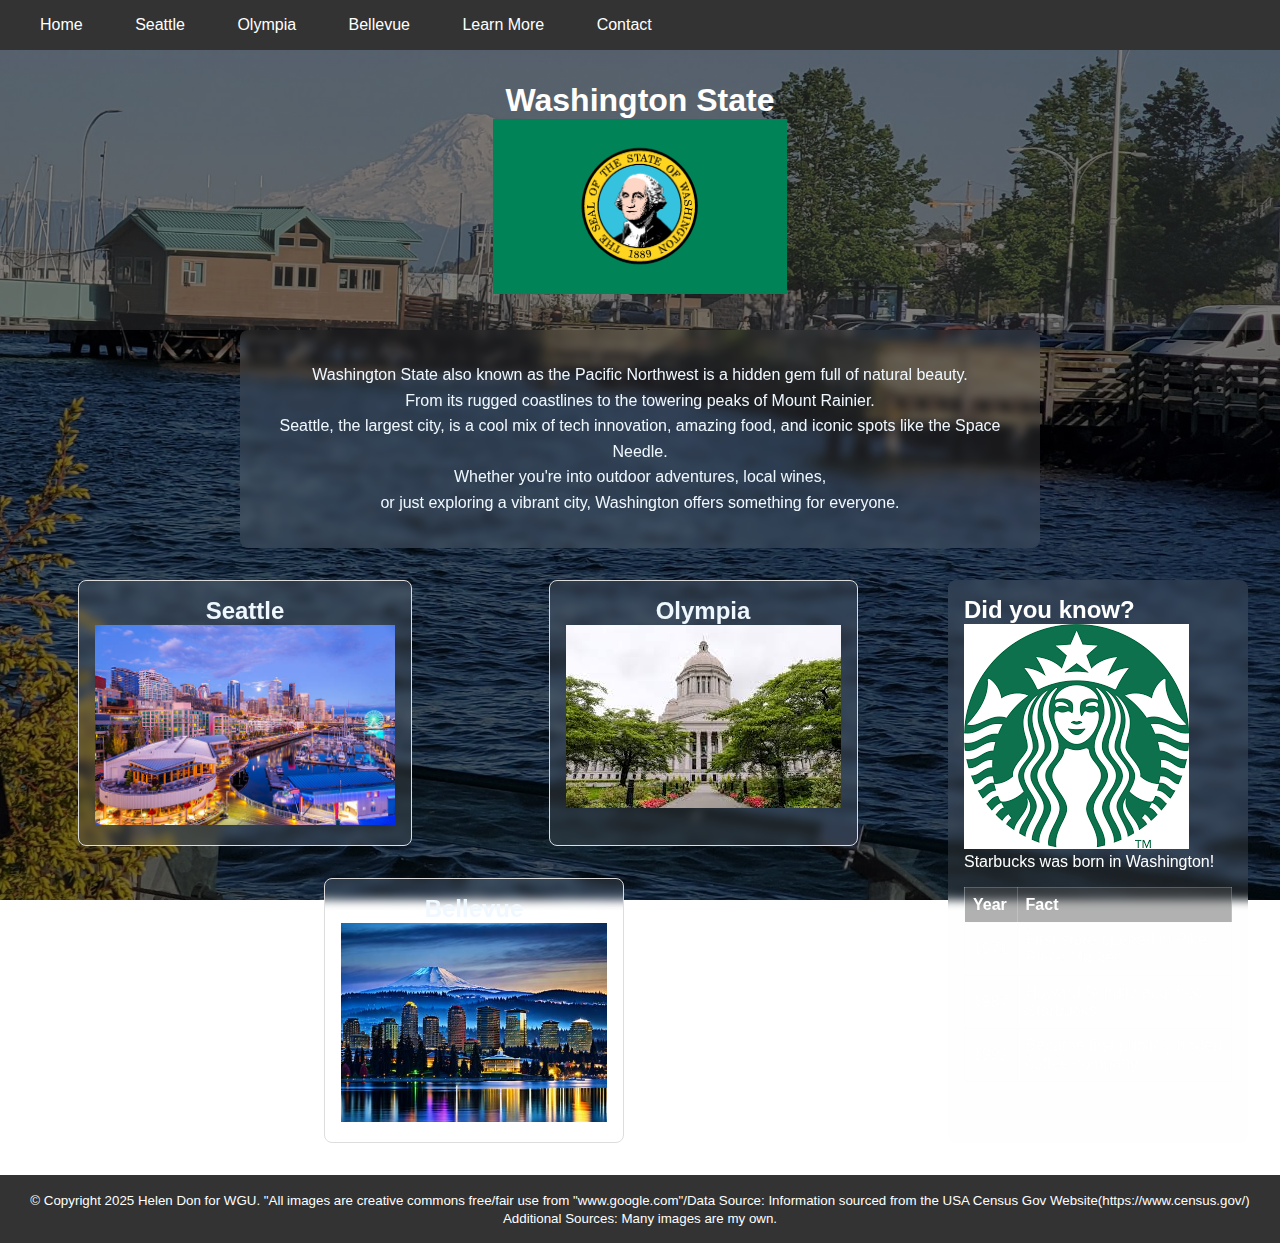
<file: index.html>
<!DOCTYPE html>
<html lang="en">
<head>
    <meta charset="UTF-8">
    <meta name="viewport" content="width=device-width, initial-scale=1.0">
    <title>Washington State</title>
    <link rel="stylesheet" href="style.css">
</head>

<body>
    <nav class="topnav">
        <a class="active" href="#home">Home</a>
        <a href="Public/Seattle.html">Seattle</a>
        <a href="Public/Olympia.html">Olympia</a>
        <a href="Public/Bellevue.html">Bellevue</a>
        <a href="Public/Learn More.html">Learn More</a>
        <a href="Form/form.html">Contact</a>
    </nav>

    <header>
        
        <h1>Washington State</h1>
        <a href="https://wa.gov/" target="_blank">
            <img src="washington-flag-medium.png" height="175" alt="wa state flag">    
        </a>
    </header>

    <div class="description">
        <p>Washington State also known as the Pacific Northwest is a hidden gem full of natural beauty.
            <br>
            From its rugged coastlines to the towering peaks of Mount Rainier.
            <br>
            Seattle, the largest city, is a cool mix of tech innovation,
            amazing food, and iconic spots like the Space Needle.
            <br>
            Whether you're into outdoor adventures, local wines,
            <br>
            or just exploring a vibrant city, Washington offers something for everyone.</p>
    </div>

    <main>
        <section class="content-grid">
            <div class="city-card">
                <h2>Seattle</h2>
                <a href="Public/Seattle.html">
                    <img src="seattleformainpage.jpg" width="300px"  alt="image of Seattle">
                </a>
            </div>
            <div class="city-card">
                <h2>Olympia</h2>
                <a href="Public/Olympia.html">
                    <img src="olympiaformainpage.jpg" height="200px" alt="image of Olympia">
                </a>
            </div>
            <div class="city-card">
                <h2>Bellevue</h2>
                <a href="Public/Bellevue.html">
                    <img src="bellevueformainpage.jpg" width="400px" alt="image of Bellevue">
                </a>
            </div>
        </section>

        <aside>
            <h2>Did you know?</h2>
            <a href="https://www.starbucks.com/" target="_blank">
                <img src="Starbucks.png" alt="starbucks logo">
            </a>
            <p>Starbucks was born in Washington!</p>
            <table class="starbucks-facts">
                <tr>
                    <th>Year</th>
                    <th>Fact</th>
                </tr>
                <tr>
                    <td>1971</td>
                    <td>First store opened in Pike Place Market</td>
                </tr>
                <tr>
                    <td>1987</td>
                    <td>Howard Schultz acquired Starbucks</td>
                </tr>
                <tr>
                    <td>1992</td>
                    <td>Became first publicly traded coffee company</td>
                </tr>
            </table>
        </aside>
    </main>

    <footer>
        <small>&copy; Copyright 2025 Helen Don for WGU. "All images are creative commons free/fair use from "www.google.com"/Data Source: Information sourced from the USA Census Gov Website(https://www.census.gov/) Additional Sources: Many images are my own.</small>
    </footer>
</body>
</html>
</file>
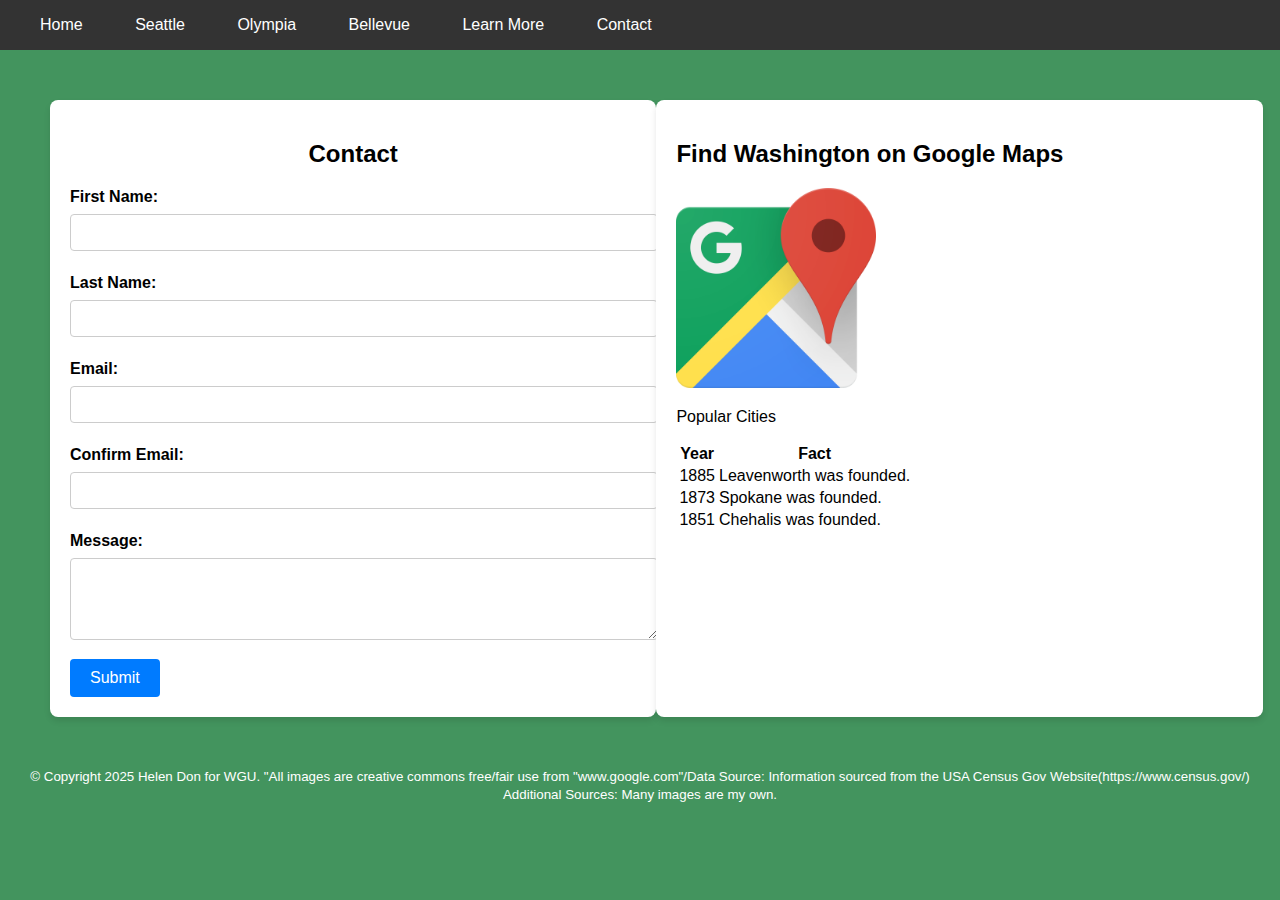
<file: Form/form.html>
<!DOCTYPE html>
<html lang="en">
<head>
    <meta charset="UTF-8">
    <meta name="viewport" content="width=device-width, initial-scale=1.0">
    <title>Contact Form</title>
 
  
    <nav class="topnav">
        <a class="active" href="../index.html">Home</a>
        <a href="../Public/Seattle.html">Seattle</a>
        <a href="../Public/Olympia.html">Olympia</a>
        <a href="../Public/Bellevue.html">Bellevue</a>
        <a href="../Public/Learn More.html">Learn More</a>
        <a href="../Form/form.html">Contact</a>
    </nav>
</head>

<body>
  <section class="container">
    <div class="contact-form">
      <header>
        <h2>Contact</h2>
      </header>
      <form id="contactForm" action="#" method="POST" onsubmit="return validateForm()">
        <label for="first-name">First Name:</label>
        <input type="text" id="first-name" name="first-name" required>

        <label for="last-name">Last Name:</label>
        <input type="text" id="last-name" name="last-name" required>

        <label for="email">Email:</label>
        <input type="email" id="email" name="email" required>

        <label for="confirm-email">Confirm Email:</label>
        <input type="email" id="confirm-email" name="confirm-email" required>

        <label for="message">Message:</label>
        <textarea id="message" name="message" rows="4" required></textarea>

        <button type="submit">Submit</button>
      </form>
    </div>

    <aside>
      <h2>Find Washington on Google Maps</h2>
      <a href="https://www.google.com/maps/@46.9991424,-122.8242944,13z?entry=ttu&g_ep=EgoyMDI1MDEwMS4wIKXMDSoASAFQAw%3D%3D" target="_blank">
        <img src="Google_Maps_icon_(2015-2020).png" width="200px" alt="Google Maps logo for Washington state">
      </a>
      <p>Popular Cities</p>
      <table class="city-facts">
        <tr>
          <th>Year</th>
          <th>Fact</th>
        </tr>
        <tr>
          <td>1885</td>
          <td>Leavenworth was founded.</td>
        </tr>
        <tr>
          <td>1873</td>
          <td>Spokane was founded.</td>
        </tr>
        <tr>
          <td>1851</td>
          <td>Chehalis was founded.</td>
        </tr>
      </table>
    </aside>
  </section>


    </head>
    <body>
    
    

  <footer style="text-align: center;">
    <small style="color: white;">&copy; Copyright 2025 Helen Don for WGU. "All images are creative commons free/fair use from "www.google.com"/Data Source: Information sourced from the USA Census Gov Website(https://www.census.gov/) Additional Sources: Many images are my own.</small>
  </footer>

  <script src="script.js"></script>
</body>
</html>

<style>
.topnav {
    background-color: #333;
    padding: 1rem;
    width: 100%;
}

.topnav a {
    color: white;
    text-decoration: none;
    padding: 0.5rem 1rem;
    margin: 0 0.5rem;
}

.topnav a:hover {
    background-color: #ddd;
    color: black;
}


/* General Styles */
body {
  font-family: Arial, sans-serif;
  margin: 0;
  padding: 0;
  background-color: #43945e;
}


/* Layout Styles */
.container {
  display: flex;
  justify-content: space-between;
  margin: 50px;
}

.contact-form {
  flex: 0 0 48%; /* Form takes up 48% of the space */
  padding: 20px;
  background-color: #fff;
  border-radius: 8px;
  box-shadow: 0 4px 6px rgba(0, 0, 0, 0.1);
}

.contact-form h2 {
  text-align: center;
  margin-bottom: 20px;
}

aside {
  flex: 0 0 48%; /* Aside takes up 48% of the space */
  padding: 20px;
  background-color: #fff;
  border-radius: 8px;
  box-shadow: 0 4px 6px rgba(0, 0, 0, 0.1);
}

label {
  display: block;
  margin: 8px 0;
  font-weight: bold;
}

input, textarea {
  width: 100%;
  padding: 10px;
  margin-bottom: 15px;
  border-radius: 4px;
  border: 1px solid #ccc;
}

textarea {
  resize: vertical;
}

button {
  padding: 10px 20px;
  background-color: #007bff;
  color: white;
  border: none;
  border-radius: 4px;
  cursor: pointer;
  font-size: 16px;
}

button:hover {
  background-color: #0056b3;

}


/* Media Queries for Small Screens */
@media screen and (max-width: 768px) {
  .container {
    flex-direction: column;
    align-items: center;
  }

  .contact-form,
  aside {
    flex: 0 0 80%; /* On smaller screens, form and aside take up 80% of the width */
    margin-bottom: 20px;
  }
}
</style>
</file>
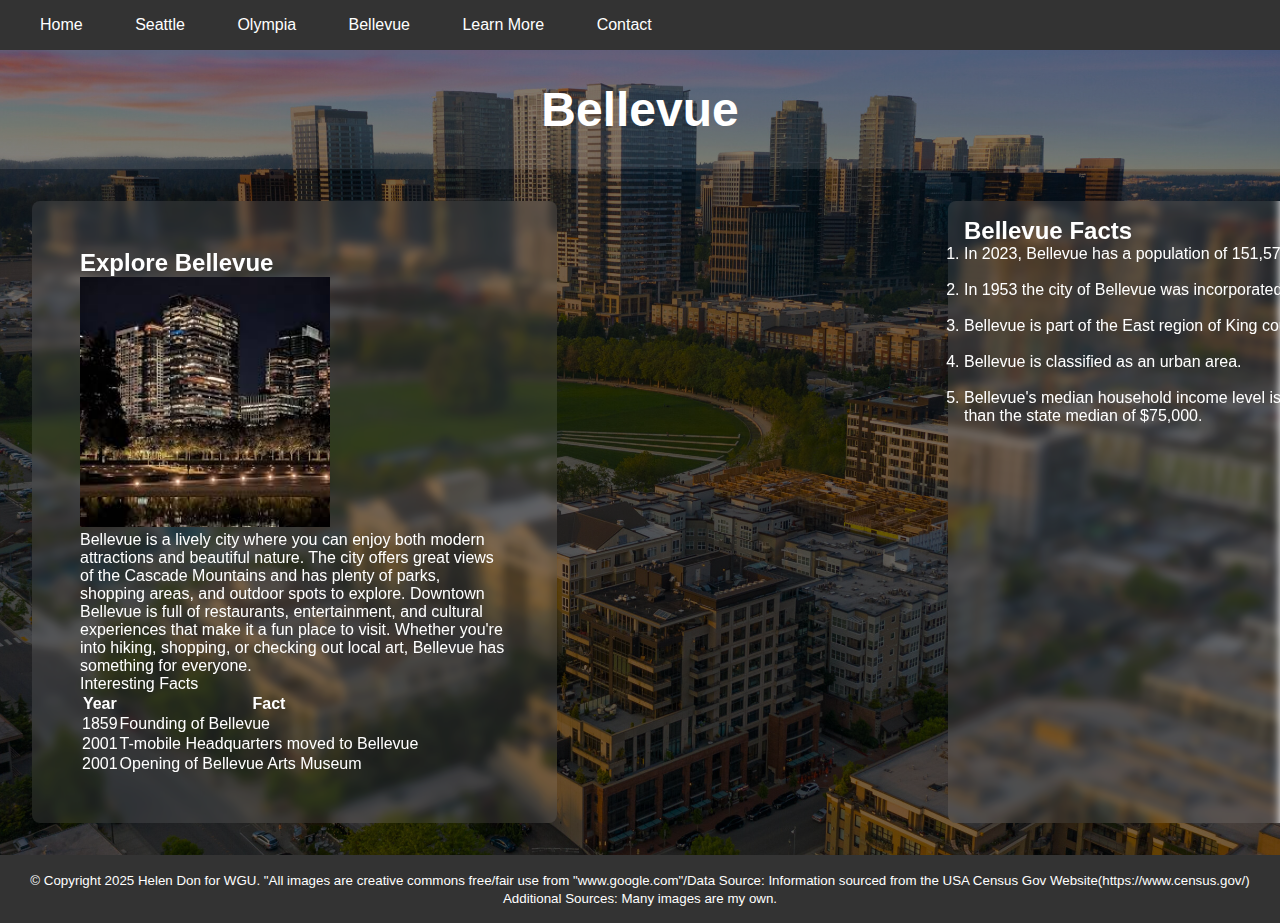
<file: Public/Bellevue.html>
<!DOCTYPE html>
<html lang="en">
<head>

  <meta charset="UTF-8">
  <meta name="viewport" content="width=device-width, initial-scale=1.0">
  <title>Bellevue</title>

  <link rel="stylesheet" href="../style.css">

  <nav class="topnav">
    <a class="active" href="../index.html">Home</a>
    <a href="../Public/Seattle.html">Seattle</a>
    <a href="../Public/Olympia.html">Olympia</a>
    <a href="../Public/Bellevue.html">Bellevue</a>
    <a href="../Public/Learn More.html">Learn More</a>
    <a href="../Form/form.html">Contact</a>
</nav>

</head>

<body class="BellevueBody">

<header>
<h1 id="BellevueH1"> Bellevue</h1>
</header>

<main>

<section class="BellevueSection">
  <h2>Explore Bellevue</h2>
  <a href="https://bellevuewa.gov/" target="_blank">
      <img src="bellevueaside.jpg"  width="250px" alt="Bellevue image">
  </a>

  <p>Bellevue is a lively city where you can enjoy both modern attractions and beautiful nature. The city offers great views of the Cascade Mountains and has plenty of parks, shopping areas, and outdoor spots to explore. Downtown Bellevue is full of restaurants, entertainment, and cultural experiences that make it a fun place to visit. Whether you're into hiking, shopping, or checking out local art, Bellevue has something for everyone.</p>
  <p>Interesting Facts</p>
  <table class="Bellevue-facts">
      <tr>
          <th>Year</th>
          <th>Fact</th>
      </tr>
      <tr>
          <td>1859</td>
          <td>Founding of Bellevue</td>
      </tr>
      <tr>
          <td>2001</td>
          <td>T-mobile Headquarters moved to Bellevue</td>
      </tr>
      <tr>
          <td>2001</td>
          <td>Opening of Bellevue Arts Museum</td>
      </tr>
  </table>
</section>

<aside id="BellevueSectionID" >

   
<h2>Bellevue Facts</h2>

  <ol>
    <li><span>In 2023, Bellevue has a population of 151,574 people.</span></li>
    <br>
    <li><span>In 1953 the city of Bellevue was incorporated.</span></li>
    <br>
    <li><span>Bellevue is part of the East region of King county of Washington State.</span></li>
    <br>
    <li><span>Bellevue is classified as an urban area.</span></li>
    <br>
    <li><span>Bellevue's median household income level is $121,000 which is higher than the state median of $75,000.</span></li>
  </ol>
</aside>

</main> 

  <style>

    
     
    aside {
        float: left;
        padding: 4rem;
        background-color: rgba(245, 245, 245, 0.1);
        border-radius: 11px;
        backdrop-filter: blur(5px);
    }      
  </style>

  <footer style="text-align: center;">
    <small style="color: white;">&copy; Copyright 2025 Helen Don for WGU. "All images are creative commons free/fair use from "www.google.com"/Data Source: Information sourced from the USA Census Gov Website(https://www.census.gov/) Additional Sources: Many images are my own.</google></small>

</footer>
  
</body>
</html>
</file>
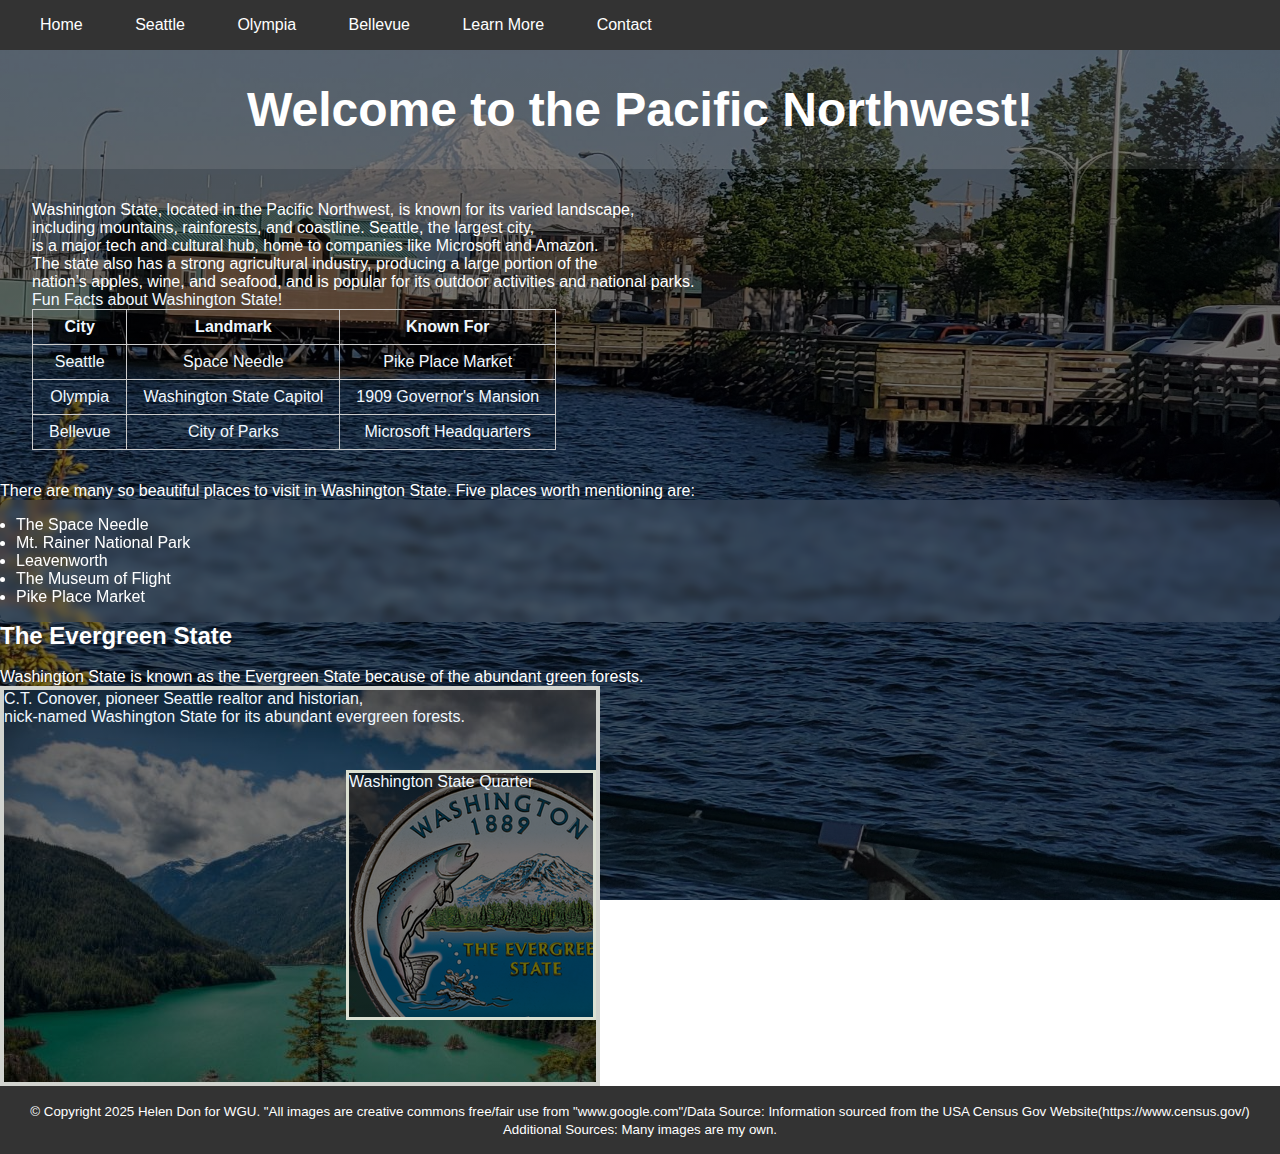
<file: Public/Learn More.html>
<!DOCTYPE html>
  <html lang="en">
  <head>


    <meta charset="UTF-8">
    <meta name="viewport" content="width=device-width, initial-scale=1.0">
    
    <title>Learn More</title>

    <link rel="stylesheet" href="../style.css">


    <nav class="topnav">
      <a class="active" href="../index.html">Home</a>
      <a href="../Public/Seattle.html">Seattle</a>
      <a href="../Public/Olympia.html">Olympia</a>
      <a href="../Public/Bellevue.html">Bellevue</a>
      <a href="../Public/Learn More.html">Learn More</a>
      <a href="../Form/form.html">Contact</a>
  </nav>

  </head>

  <body>

        <header>
            <h1>Welcome to the Pacific Northwest!</h1>
        </header>
    
    <main>
    
    <section>
      
      
          <p>
                  Washington State, located in the Pacific Northwest, is known for its varied landscape, 
                  <br>including mountains, rainforests, and coastline. Seattle, the largest city, 
                  <br>is a major tech and cultural hub, home to companies like Microsoft and Amazon. 
                  <br>The state also has a strong agricultural industry, producing a large portion of the 
                  <br>nation’s apples, wine, and seafood, and is popular for its outdoor activities and national parks.
          </p>

          <div class="absolute-note">Fun Facts about Washington State!</div>

          <div class="center-div">
          <table id="table">
              <tr>
                  <th>City</th>
                  <th>Landmark</th>
                  <th>Known For</th>
              </tr>
              <tr>
                  <td>Seattle</td>
                  <td>Space Needle</td>
                  <td>Pike Place Market</td>
              </tr>
              <tr>
                  <td>Olympia</td>
                  <td>Washington State Capitol</td>
                  <td>1909 Governor's Mansion</td>
              </tr>
              <tr>
                  <td>Bellevue</td>
                  <td>City of Parks</td>
                  <td>Microsoft Headquarters</td>
              </tr>
          </table>
     
         </div>     
        </main>

          <p>    
              There are many so beautiful places to visit in Washington State.
                        Five places worth mentioning are:

            </p> 
            
                <aside>

                <ul>
                      <li>The Space Needle</li>
                      <li>Mt. Rainer National Park</li>
                      <li>Leavenworth</li>  
                      <li>The Museum of Flight</li>
                      <li>Pike Place Market</li>   
                </ul>
            </aside>
          
        </section>

        <h2>The Evergreen State</h2>
        <br>
        <p>Washington State is known as the Evergreen State because of the abundant green forests.</p>
        
        <div class="relative">C.T. Conover, pioneer Seattle realtor and historian,
          <br> nick-named Washington State for its abundant evergreen forests.
          <div class="absolute"> Washington State Quarter</div>
        </div>
  <style>

    
    
          aside {
               float:left; 
              }
          
          img {
            display: block;
            margin-left: auto;
          
          }
          
          li span {
          position: relative;
          right: auto-40px;
          }
          
          h1 {
            text-align: center;
            font-size: 3em;
          }
    
          h2  {
              text-align: left;
        
          }
    
          .center.div  {
              display: flex;
              justify-content: center;
              align-items: center;
              height: 100vh
          }
          
          table  {
    
              border: 1px solid black;
              border-collapse: collapse;
              margin: 0;
          }
    
          th, td  {
              padding: 8px 16px;
              text-align: center;
              border: 1px solid #ccc;
          }
          
            </style>

    <footer style="text-align: center;">
        <small style="color: white;">&copy; Copyright 2025 Helen Don for WGU. "All images are creative commons free/fair use from "www.google.com"/Data Source: Information sourced from the USA Census Gov Website(https://www.census.gov/) Additional Sources: Many images are my own.</google></small>

  </footer>

  </body>
  
  </html>
</file>
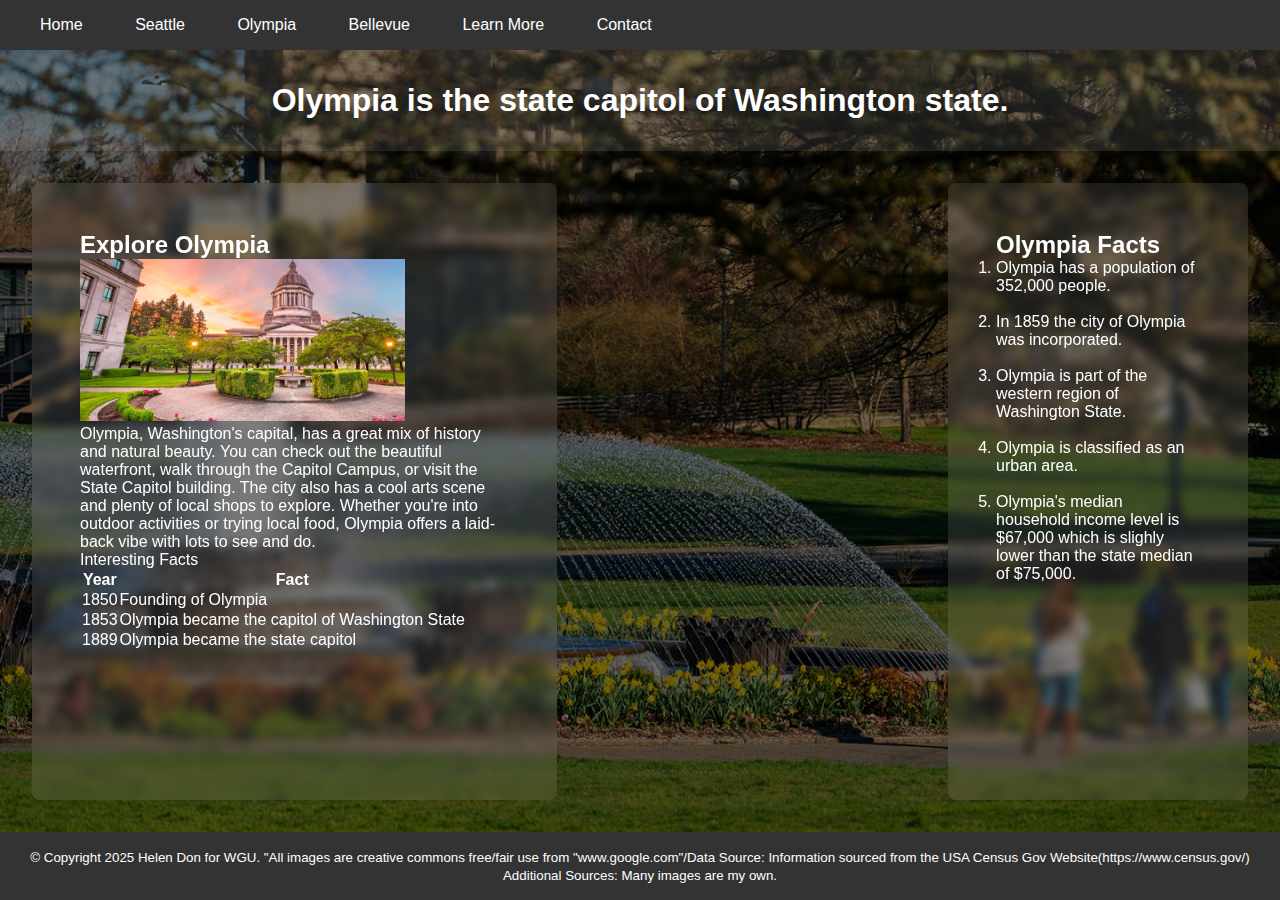
<file: Public/Olympia.html>
<!DOCTYPE html>
<html lang="en">
<head>

  <meta charset="UTF-8">
  <meta name="viewport" content="width=device-width, initial-scale=1.0">
  <title>Olympia</title>

  <link rel="stylesheet" href="../style.css">

    <nav class="topnav">
    <a class="active" href="../index.html">Home</a>
    <a href="../Public/Seattle.html">Seattle</a>
    <a href="../Public/Olympia.html">Olympia</a>
    <a href="../Public/Bellevue.html">Bellevue</a>
    <a href="../Public/Learn More.html">Learn More</a>
    <a href="../Form/form.html">Contact</a>
</nav>

</head>

<body class="OlympiaBody">

<header>
  <h1 id="OlympiaH1" >Olympia is the state capitol of Washington state.</h1>  
</header>

<main>

    <section class="OlympiaSection">
    <h2>Explore Olympia</h2>
    <a href="https://www.olympiawa.gov/" target="_blank">
        <img src="olympiaaside.jpg"  width="325px" alt="olympia image">
    </a>
    <p>Olympia, Washington's capital, has a great mix of history and natural beauty. You can check out the beautiful waterfront, walk through the Capitol Campus, or visit the State Capitol building. The city also has a cool arts scene and plenty of local shops to explore. Whether you're into outdoor activities or trying local food, Olympia offers a laid-back vibe with lots to see and do.

    </p>

    <p>Interesting Facts</p>
    
    <table class="Olympia-facts">
        <tr>
            <th>Year</th>
            <th>Fact</th>
        </tr>
        <tr>
            <td>1850</td>
            <td>Founding of Olympia</td>
        </tr>
        <tr>
            <td>1853</td>
            <td>Olympia became the capitol of Washington State</td>
        </tr>
        <tr>
            <td>1889</td>
            <td>Olympia became the state capitol</td>
        </tr>
    </table>
    </section>

<aside id="OlympiaSectionID">
<h2>Olympia Facts</h2>

  <ol>
    <li><span>Olympia has a population of 352,000 people.</span></li>
    <br>
    <li><span>In 1859 the city of Olympia was incorporated.</span></li>
    <br>
    <li><span>Olympia is part of the western region of Washington State.</span></li>
    <br>
    <li><span>Olympia is classified as an urban area.</span></li>
    <br>
    <li><span>Olympia's median household income level is $67,000 which is slighly lower than the state median of $75,000.</span></li>
  </ol>
</aside>

</main>

     

  <footer style="text-align: center;">
    <small style="color: white;">&copy; Copyright 2025 Helen Don for WGU. "All images are creative commons free/fair use from "www.google.com"/Data Source: Information sourced from the USA Census Gov Website(https://www.census.gov/) Additional Sources: Many images are my own.</google></small>
</footer> 
  
</body>
</html>
</file>
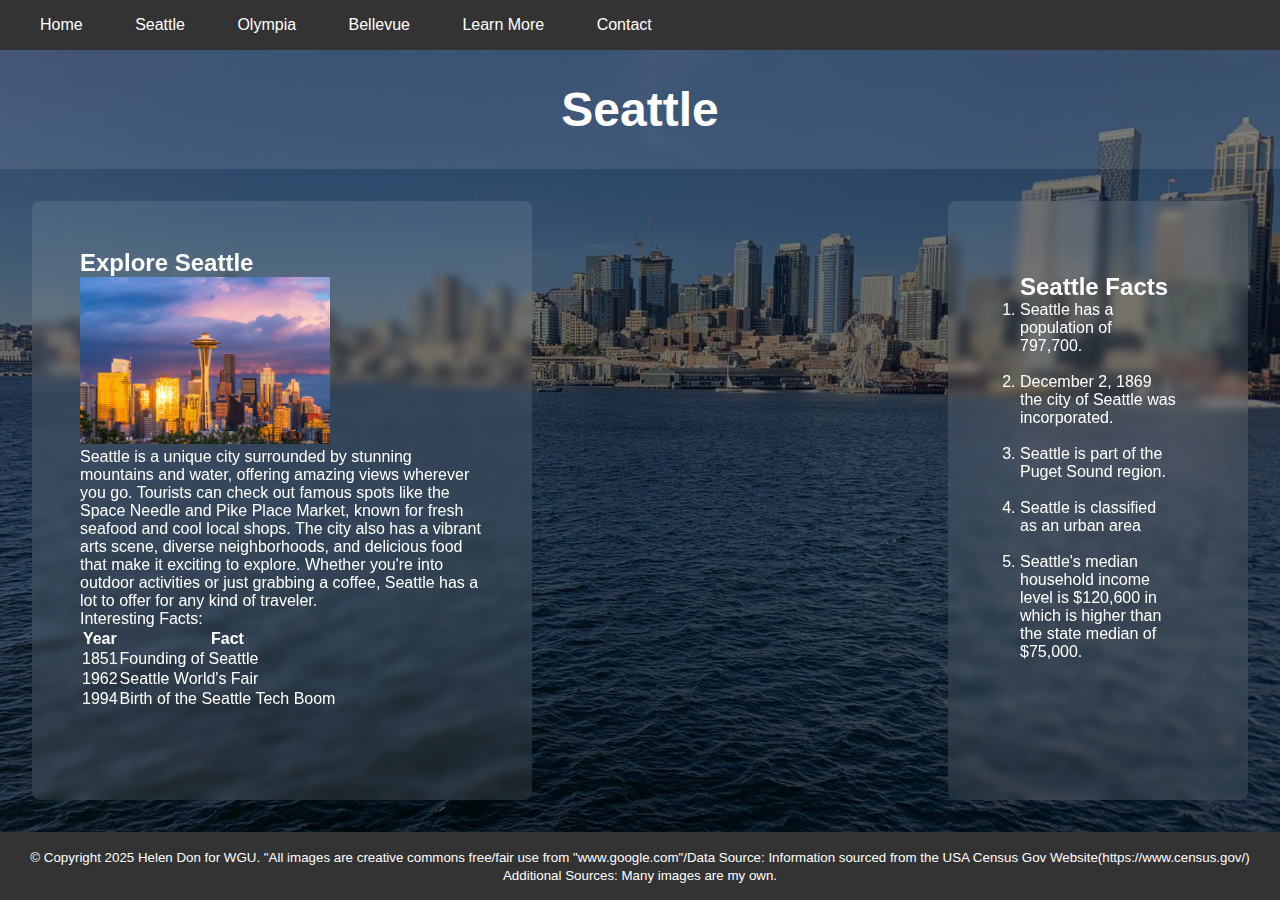
<file: Public/Seattle.html>
<!DOCTYPE html>
<html lang="en">
<head>
  <meta charset="UTF-8">
  <meta name="viewport" content="width=device-width, initial-scale=1.0">
  <title>Seattle</title>
  <link rel="stylesheet" href="../style.css">
</head>

<body class="SeattleBody">
  <nav class="topnav">
    <a class="active" href="../index.html">Home</a>
    <a href="../Public/Seattle.html">Seattle</a>
    <a href="../Public/Olympia.html">Olympia</a>
    <a href="../Public/Bellevue.html">Bellevue</a>
    <a href="../Public/Learn More.html">Learn More</a>
    <a href="../Form/form.html">Contact</a>
  </nav>

  <header>
    <h1 id="SeattleH1">Seattle</h1>  
  </header>

  <main>

    <section class="SeattleSection">
    <h2>Explore Seattle</h2>
    <a href="https://www.seattle.gov/" target="_blank">
        <img src="seattleaside.jpg"  width="250px" alt="seattle image">
    </a>

    <p>Seattle is a unique city surrounded by stunning mountains and water, offering amazing views wherever you go. Tourists can check out famous spots like the Space Needle and Pike Place Market, known for fresh seafood and cool local shops. The city also has a vibrant arts scene, diverse neighborhoods, and delicious food that make it exciting to explore. Whether you're into outdoor activities or just grabbing a coffee, Seattle has a lot to offer for any kind of traveler.</p>

    <p>Interesting Facts:</p>
    
    <table class="seattle-facts">
        <tr>
            <th>Year</th>
            <th>Fact</th>
        </tr>
        <tr>
            <td>1851</td>
            <td>Founding of Seattle</td>
        </tr>
        <tr>
            <td>1962</td>
            <td>Seattle World's Fair</td>
        </tr>
        <tr>
            <td>1994</td>
            <td>Birth of the Seattle Tech Boom</td>
        </tr>
    </table>
    </section>

<aside id="SeattleSectionID">
<h2>Seattle Facts</h2>

  <ol>
    <li><span>Seattle has a population of 797,700.</span></li>
    <br>
    <li><span>December 2, 1869 the city of Seattle was incorporated.</li></span>
    <br>
    <li><span>Seattle is part of the Puget Sound region.</span></li>
    <br>
    <li><span>Seattle is classified as an urban area</span></li>
    <br>
    <li><span>Seattle's median household income level is $120,600 in which is higher than the state median of $75,000.</span></li>

  </ol>
</aside>

  </main>
     

  <footer style="text-align: center;">
    <small style="color: white;">&copy; Copyright 2025 Helen Don for WGU. "All images are creative commons free/fair use from "www.google.com"/Data Source: Information sourced from the USA Census Gov Website(https://www.census.gov/) Additional Sources: Many images are my own.</google></small>
  </footer> 
  
</body>
</html>
</file>
<file: style.css>
* {
    margin: 0;
    padding: 0;
    box-sizing: border-box;
    font-family: Arial, sans-serif;
}

body {
    display: grid;
    grid-template-rows: auto auto 1fr auto;
    min-height: 100vh;
    background-image: linear-gradient(rgba(0,0,0,0.55),rgba(0,0,0,0.55)), url(background.jpg.jpg);
    background-size: cover;
    background-position: center;
    background-attachment: fixed;
    color: white;
}

/* Navigation */

.topnav {
    background-color: #333;
    padding: 1rem;
    width: 100%;
}

.topnav a {
    color: white;
    text-decoration: none;
    padding: 0.5rem 1rem;
    margin: 0 0.5rem;
}

.topnav a:hover {
    background-color: #ddd;
    color: black;
}

/* Header */
header {
    text-align: center;
    padding: 2rem;
    background-color: rgba(245, 245, 245, 0.1);
}

.description {
    text-align: center;
    padding: 2rem;
    margin: 0 auto;
    max-width: 800px;
    background-color: rgba(245, 245, 245, 0.1);
    border-radius: 8px;
    backdrop-filter: blur(5px);
    line-height: 1.6;
}

/* Main Content */
main {
    display: grid;
    grid-template-columns: 1fr 300px;
    gap: 2rem;
    padding: 2rem;
}

.content-grid {
    display: grid;
    grid-template-columns: repeat(2, minmax(300px, 1fr));
    gap: 2rem;
    justify-items: center;
}

.city-card {
    text-align: center;
    padding: 1rem;
    border: 1px solid #ddd;
    border-radius: 8px;
    background-color: rgba(255, 255, 255, 0.1);
    backdrop-filter: blur(5px);
}

.city-card img {
    max-width: 100%;
    height: auto;
}

.city-card:last-child {
    grid-column: 1 / -1;
    max-width: 300px;
}

/* Aside */
aside {
    float: right;
    padding: 1rem;
    background-color: rgba(245, 245, 245, 0.1);
    border-radius: 8px;
    backdrop-filter: blur(5px);
}

.starbucks-facts {
    width: 100%;
    margin-top: 1rem;
    border-collapse: collapse;
    background-color: rgba(255, 255, 255, 0.1);
    backdrop-filter: blur(5px);
}

.starbucks-facts th,
.starbucks-facts td {
    padding: 0.5rem;
    text-align: left;
    border: 1px solid rgba(255, 255, 255, 0.2);
}

.starbucks-facts th {
    background-color: rgba(0, 0, 0, 0.3);
}

.starbucks-facts tr:hover {
    background-color: rgba(255, 255, 255, 0.2);
}

li span {
    position: relative;
    right: auto-40px;
    }

.contact-form {
    position: relative;
}

/* Footer */
footer {
    text-align: center;
    padding: 1rem;
    background-color: #333;
    color: white;
}

/*Seattle Page */
.SeattleBody {
    display: grid;
    grid-template-rows: auto auto 1fr auto;
    min-height: 100vh;
    background-image: linear-gradient(rgba(0,0,0,0.55),rgba(0,0,0,0.55)), url(./Seattle.jpg);
    background-size: cover;
    background-position: center;
    background-attachment: fixed;
    color: white;
}
.SeattleSection {

    float: right;
    width: 500px;
    padding: 3rem;
    background-color: rgba(245, 245, 245, 0.1);
    border-radius: 8px;
    backdrop-filter: blur(5px);

}    
#SeattleSectionID {
     float: left;
     padding: 4.5rem;
    background-color: rgba(245, 245, 245, 0.1);
    border-radius: 8px;
    backdrop-filter: blur(5px);
}    
#SeattleH1 {
  text-align: center;
  font-size: 3em;
}
/*End Seattle Page */

/*Olympia Page */
.OlympiaBody {
    display: grid;
    grid-template-rows: auto auto 1fr auto;
    min-height: 100vh;
    background-image: linear-gradient(rgba(0,0,0,0.55),rgba(0,0,0,0.55)), url(./Olympia\ State\ Capitol.jpg);
    background-size: cover;
    background-position: center;
    background-attachment: fixed;
    color: white;
}

.OlympiaSection  {

    float: right;
    width: 525px;
    padding: 3rem;
    background-color: rgba(245, 245, 245, 0.1);
    border-radius: 8px;
    backdrop-filter: blur(5px);

}

#OlympiaSectionID  {
     float: left;
     padding: 3rem;
    background-color: rgba(245, 245, 245, 0.1);
    border-radius: 8px;
    backdrop-filter: blur(5px);
}  

.OlympiaH1 {
  text-align: center;
  font-size: 3em;
}
/* End Olympia Page*/


/*Bellevue Page*/

.BellevueBody {
    display: grid;
    grid-template-rows: auto auto 1fr auto;
    min-height: 100vh;
    background-image: linear-gradient(rgba(0,0,0,0.55),rgba(0,0,0,0.55)), url(./Bellevue.jpg);
    background-size: cover;
    background-position: center;
    background-attachment: fixed;
    color: white;
}

.BellevueSection  {

    float: right;
    width: 525px;
    padding: 3rem;
    background-color: rgba(245, 245, 245, 0.1);
    border-radius: 8px;
    backdrop-filter: blur(5px);

}

#BellevueSectionID  {

    float: right;
    width: 550px;
    padding: 1rem;
    background-color: rgba(245, 245, 245, 0.1);;
    border-radius: 8px;
    backdrop-filter: blur(5px);
}

#BellevueH1 {
    text-align: center;
    font-size: 3em;
  }

/* End of Bellevue Page*/

/* Learn More page*/

div.relative {
    position: relative;
    background-image: linear-gradient(rgba(0,0,0,0.55),rgba(0,0,0,0.55)), url(./Evergreen\ State\ image.jpeg);
    width: 600px;
    height: 400px;
    border: 4px solid #d1d3ce;
  
  } 
  
  div.absolute {
    position: absolute;
    background-image: linear-gradient(rgba(0,0,0,0.55),rgba(0,0,0,0.55)), url(./colored\ coin.png);
    top: 80px;
    right: 0;
    width: 250px;
    height: 250px;
    border: 3px solid #dbe0d2;
  }

  div {

    color:aliceblue

  }

  /* End of Learn More page*/

/* Mobile Responsiveness */
@media screen and (max-width: 768px) {
    main {
        grid-template-columns: 1fr;
    }

    .content-grid {
        grid-template-columns: 1fr;
    }

    .city-card:last-child {
        max-width: 100%;
    }

    .description {
        margin: 1rem;
        padding: 1rem;
    }

    .topnav {
        display: flex;
        flex-direction: column;
        align-items: center;
    }

    .topnav a {
        margin: 0.25rem 0;
        width: 100%;
        text-align: center;
    }
}

@media screen and (max-width: 480px) {
    header img {
        height: 120px;
    }

    h1 {
        font-size: 1.8em;
    }

    .description {
        font-size: 0.9em;
    }
    
}
</file>
